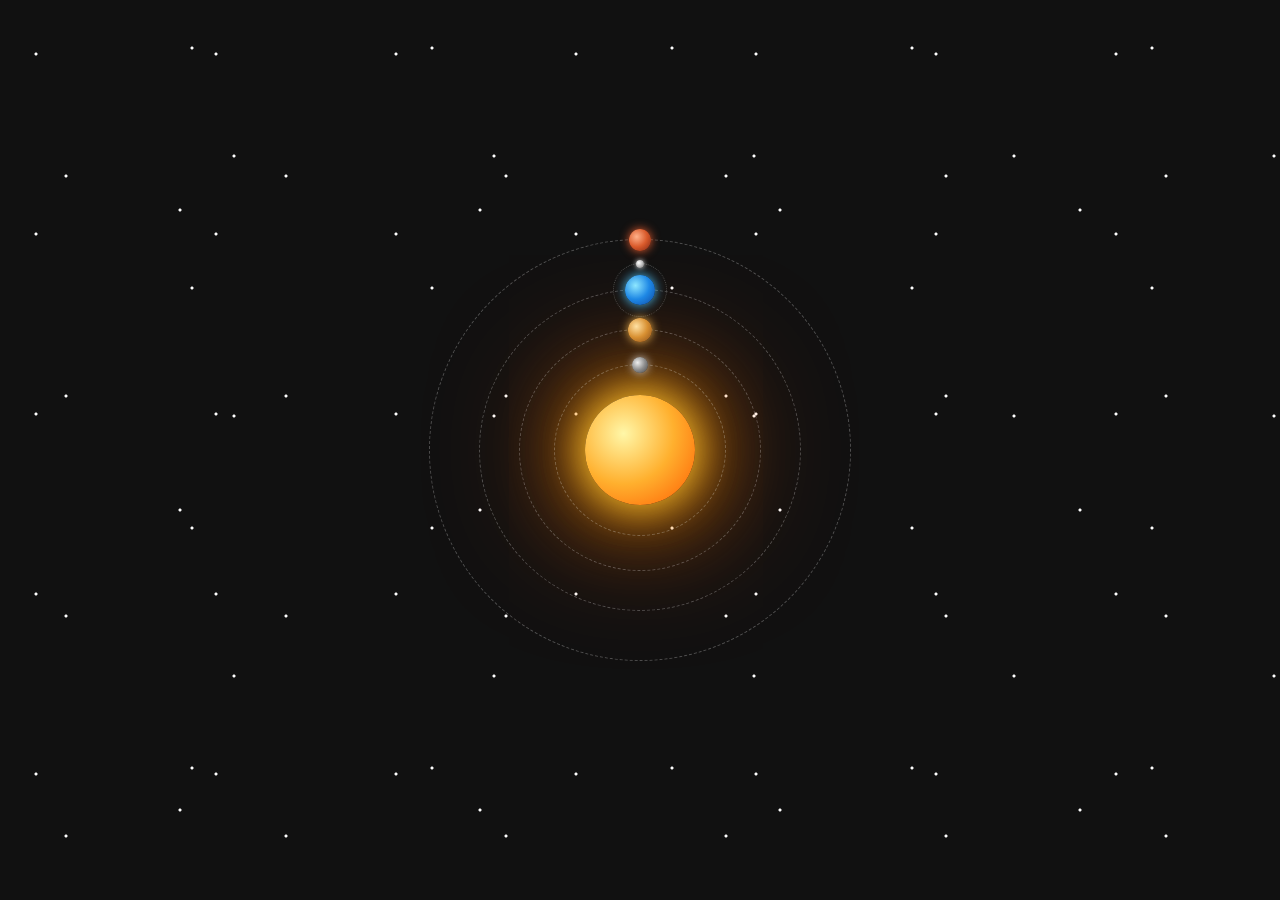
<file: index.html>
<!DOCTYPE html>
<html lang="ko">
<head>
  <meta charset="UTF-8" />
  <title>태양계 - 화성 달 별 배경</title>
  <style>
    body {
      margin: 0;
      height: 100vh;
      background:
        radial-gradient(circle at 20% 30%, white 1px, transparent 2px),
        radial-gradient(circle at 80% 20%, white 1px, transparent 2px),
        radial-gradient(circle at 60% 70%, white 1px, transparent 2px),
        radial-gradient(circle at 30% 80%, white 1px, transparent 2px),
        radial-gradient(circle at 90% 60%, white 1px, transparent 2px),
        #111;
      background-size: 180px 180px, 240px 240px, 300px 300px, 220px 220px, 260px 260px;
      display: flex;
      justify-content: center;
      align-items: center;
      overflow: hidden;
    }

    .solar-system {
      position: relative;
      width: 650px;
      height: 650px;
    }

    .sun {
      position: absolute;
      top: 50%;
      left: 50%;
      width: 110px;
      height: 110px;
      transform: translate(-50%, -50%);
      border-radius: 50%;
      background: radial-gradient(circle at 35% 35%, #fff7a8, #ffb02e, #ff5a00);
      box-shadow: 0 0 40px #ffcc33, 0 0 90px #ff9900, 0 0 150px #ff5500;
    }

    .orbit {
      position: absolute;
      top: 50%;
      left: 50%;
      transform: translate(-50%, -50%);
      border: 1px dashed rgba(255,255,255,0.26);
      border-radius: 50%;
      animation: rotateOrbit linear infinite;
    }

    .planet {
      position: absolute;
      top: 0;
      left: 50%;
      transform: translate(-50%, -50%);
      border-radius: 50%;
    }

    .mercury-orbit { width: 170px; height: 170px; animation-duration: 4s; }
    .venus-orbit   { width: 240px; height: 240px; animation-duration: 7s; }
    .earth-orbit   { width: 320px; height: 320px; animation-duration: 10s; }
    .mars-orbit    { width: 420px; height: 420px; animation-duration: 16s; }

    .mercury {
      width: 16px;
      height: 16px;
      background: radial-gradient(circle at 35% 35%, #eeeeee, #8d8d8d, #444);
      box-shadow: 0 0 8px rgba(220,220,220,0.8);
    }

    .venus {
      width: 24px;
      height: 24px;
      background: radial-gradient(circle at 35% 35%, #ffe1a3, #d89032, #8a4d18);
      box-shadow: 0 0 10px rgba(255,190,80,0.9);
    }

    .earth {
      width: 30px;
      height: 30px;
      background: radial-gradient(circle at 35% 35%, #8ee7ff, #1e88e5, #0d47a1);
      box-shadow: 0 0 12px #4fc3f7;
    }

    .mars {
      width: 22px;
      height: 22px;
      background: radial-gradient(circle at 35% 35%, #ffb18a, #d95a2b, #7a2412);
      box-shadow: 0 0 10px rgba(255,100,50,0.9);
    }

    .moon-orbit {
      position: absolute;
      top: 50%;
      left: 50%;
      width: 52px;
      height: 52px;
      transform: translate(-50%, -50%);
      border: 1px dotted rgba(255,255,255,0.25);
      border-radius: 50%;
      animation: rotateMoon 2s linear infinite;
    }

    .moon {
      position: absolute;
      top: 0;
      left: 50%;
      width: 8px;
      height: 8px;
      transform: translate(-50%, -50%);
      border-radius: 50%;
      background: radial-gradient(circle at 35% 35%, #ffffff, #bdbdbd, #666);
      box-shadow: 0 0 5px rgba(255,255,255,0.8);
    }

    @keyframes rotateOrbit {
      from { transform: translate(-50%, -50%) rotate(0deg); }
      to   { transform: translate(-50%, -50%) rotate(360deg); }
    }

    @keyframes rotateMoon {
      from { transform: translate(-50%, -50%) rotate(0deg); }
      to   { transform: translate(-50%, -50%) rotate(360deg); }
    }
  </style>
</head>
<body>

<div class="solar-system">
  <div class="sun"></div>

  <div class="orbit mercury-orbit">
    <div class="planet mercury"></div>
  </div>

  <div class="orbit venus-orbit">
    <div class="planet venus"></div>
  </div>

  <div class="orbit earth-orbit">
    <div class="planet earth">
      <div class="moon-orbit">
        <div class="moon"></div>
      </div>
    </div>
  </div>

  <div class="orbit mars-orbit">
    <div class="planet mars"></div>
  </div>
</div>

</body>
</html>
</file>
